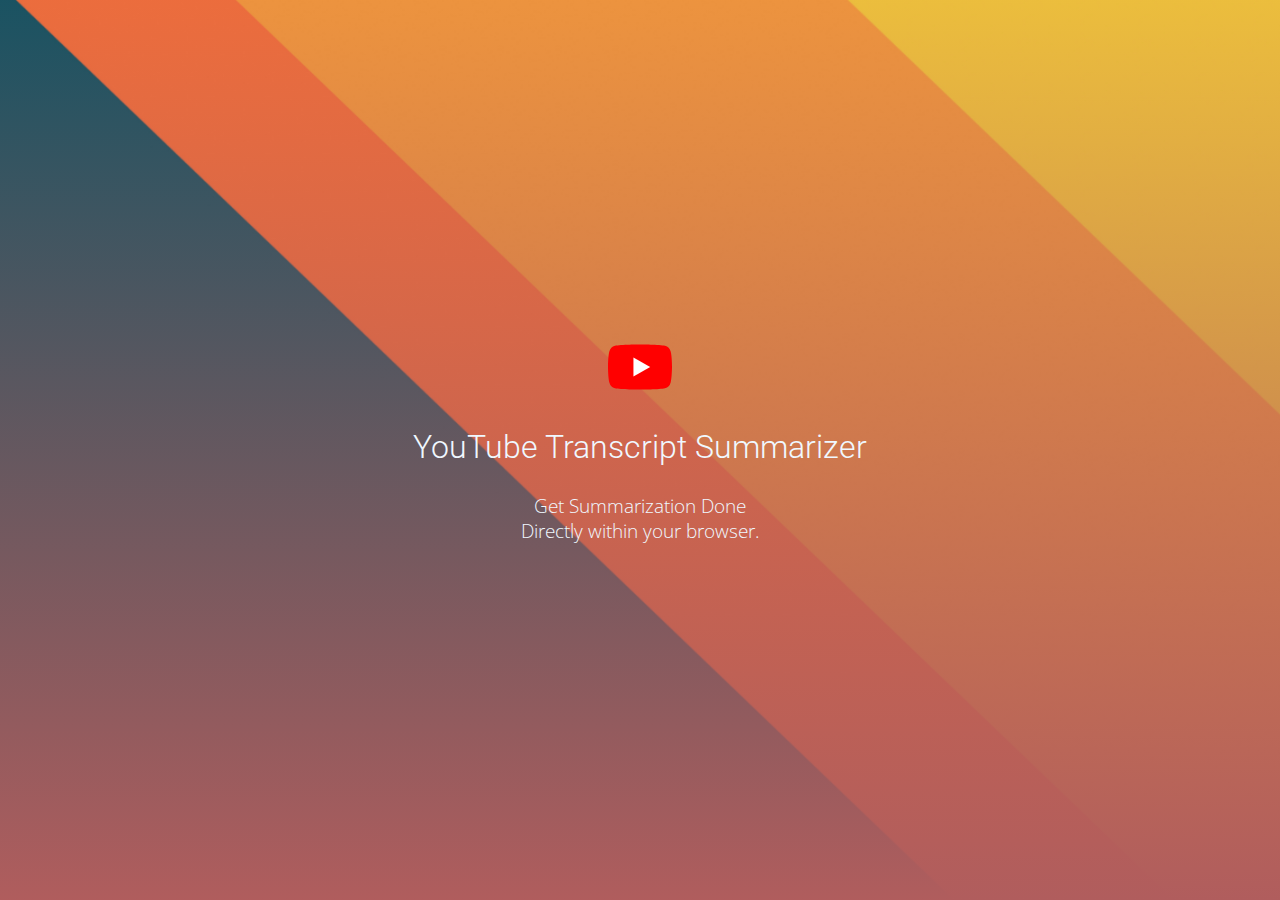
<file: templates/root.html>
<!DOCTYPE html>
<html lang="en">
<head>
    <meta charset="utf-8">
    <!-- Adding Roboto and Fonts-->
    <link href="https://fonts.googleapis.com/css2?family=Open+Sans:wght@300&family=Roboto:wght@300;400&display=swap"
          rel="stylesheet">
    <!--Add web.css to this HTML file.-->
    <link rel="stylesheet" href="/static/web.css">
    <meta name="viewport" content="width=device-width, initial-scale=1.0">
    <!--Add title to this HTML file.-->
    <title>YouTube Transcript Summarizer | Home</title>

    <link href="/static/favicon.png" rel="icon">

    <meta content="Welcome to our project which summarizes transcript of an eligible YouTube Video. The video should have well formatted closed-captions to perform summarization by various techniques."
          name="description">
    

    <meta name="robots" content="index,follow"/>

    <meta property='og:title' content="YouTube Summarizer Web | Home"/>
    <meta property='og:image' content='/static/image_cover.png'/>
    <meta property='og:description'
          content="Welcome to our project which summarizes transcript of an eligible YouTube Video. The video should have well formatted closed-captions to perform summarization by various techniques."/>
    <meta property='og:url' content='https://ytsum.herokuapp.com/'/>
</head>
<body>
<!--YouTube Logo Fetching From Online-->
<img src="/static/yt_icon_rgb.svg" height="64" width="64" alt="YouTube Icon">
<!--Titles-->
<h1 style="font-weight: 300;">YouTube Transcript Summarizer</h1>
<h3 style="font-family: 'Open Sans', sans-serif; font-weight: 300;">Get Summarization Done<br>Directly within your
    browser.</h3>
<!--Info Message to go to summarize or web endpoint-->

</body>
</html>
</file>
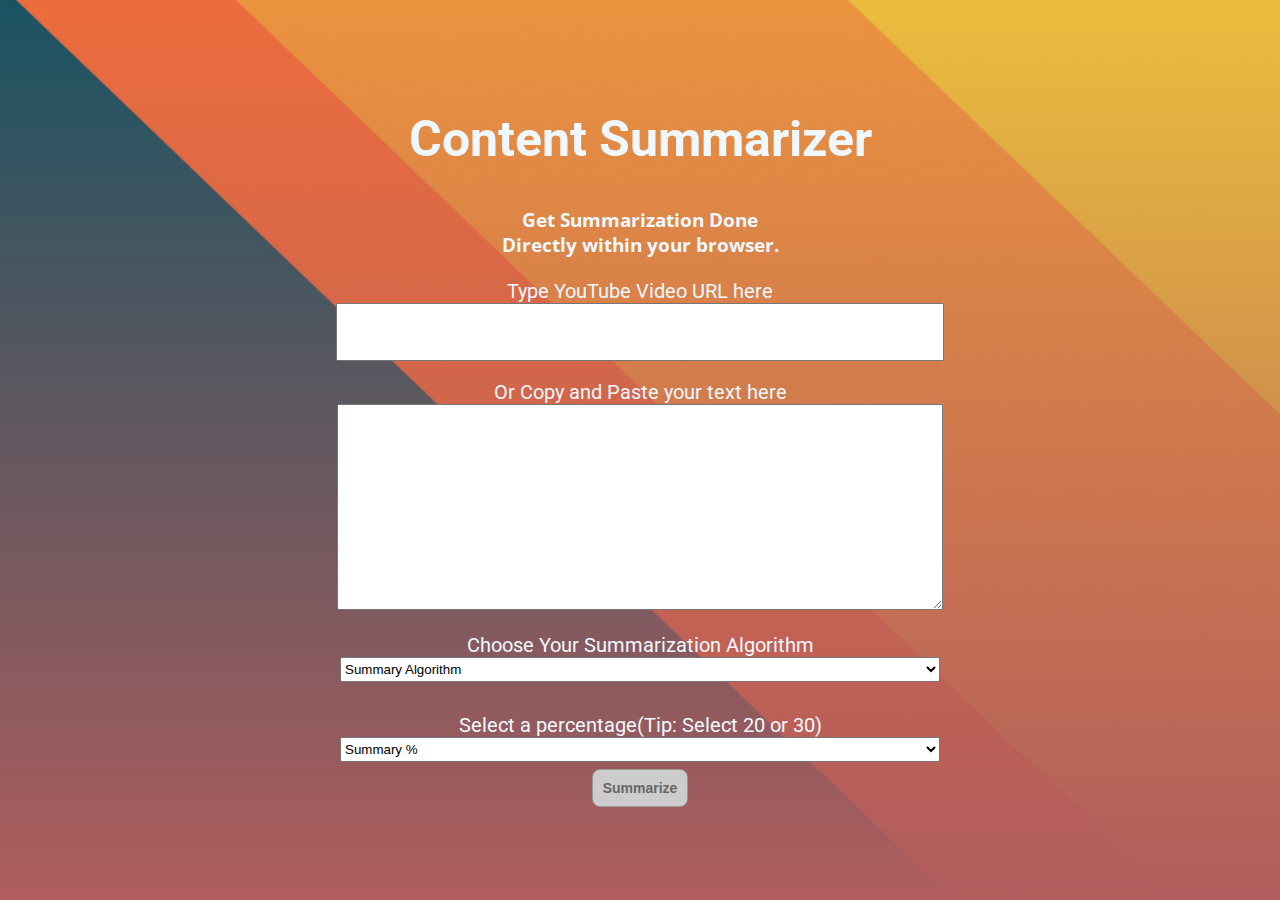
<file: templates/web.html>
<!DOCTYPE html>
<html lang="en">
<head>
    <meta charset="utf-8">
    <!-- Adding Roboto and Fonts-->
    <link rel="preconnect" href="https://fonts.googleapis.com">
    <link rel="preconnect" href="https://fonts.gstatic.com" crossorigin>
    <link href="https://fonts.googleapis.com/css2?family=Open+Sans:wght@300&family=Roboto:wght@300;400&display=swap"
          rel="stylesheet">
    <!--Add web.css to this HTML file.-->
    <link rel="stylesheet" href="/static/web.css">
    <meta name="viewport" content="width=device-width, initial-scale=1.0">
    <!--Add title to this HTML file.-->
    <title>Content summarizer</title>

    <link href="/static/favicon.png" rel="icon">

    <meta content="Online Tool to summarize transcript of an eligible YouTube Video and large text. The video should have well formatted closed-captions to perform summarization by various techniques."
          name="description">
   

    <meta name="robots" content="index,follow"/>

    <meta property='og:title' content="YouTube Summarizer Web | Summarize"/>
    <meta property='og:image' content='image_cover.png'/>
    <meta property='og:description'
          content="Online Tool to summarize transcript of an eligible YouTube Video. The video should have well formatted closed-captions to perform summarization by various techniques."/>
    <!-- <meta property='og:url' content='https://ytsum.herokuapp.com/web/'/> -->
</head>
<body>
<!--Titles-->
<h1 style="font-size: 50px;">Content Summarizer</h1>
<h3 style="font-family: 'Open Sans', sans-serif; font-weight: 30px;">Get Summarization Done<br>Directly within your
    browser.</h3>
<!--YouTube Div: Only Visible when it is YouTube URL-->
<div class="container">

</div>
<div id="youtube" >
    <label for="url_input">Type YouTube Video URL here</label><br>
    <input type="text" id="url_input">
    <br>
    <br>
    <label for="text_input">Or Copy and Paste your text here</label><br>
    <textarea id="text" minlength="300" maxlength="5000" name="text" size="5000" style="width:600px;height:200px;padding: 2px;"></textarea>
    <br>
    <br>
    <!--Summary Choice Selection Dropdown-->
    <div class="custom-select">
        <label for="summary-dropdown">Choose Your Summarization Algorithm</label><br>
        <select id="summary-dropdown">
            <option class="dropdown-text" value="0">Summary Algorithm</option>
            <option class="dropdown-text" value="1">Text Rank Algorithm Based (Gensim)</option>
            <option class="dropdown-text" value="2">Frequency Based (NLTK)</option>
            <option class="dropdown-text" value="3">Frequency Based (Spacy)</option>
            <option class="dropdown-text" value="4">Latent Semantic Analysis Based (Sumy)</option>
            <option class="dropdown-text" value="5">Luhn Algorithm Based (Sumy)</option>
            <option class="dropdown-text" value="6">Text Rank Algorithm Based (Sumy)</option>
        </select>
        <br>
        
    </div>
    <br>
    <!--Percent Selection Dropdown-->
    <label for="percent-dropdown">Select a percentage(Tip: Select 20 or 30)</label><br>
    <div class="custom-select" >
        <select id="percent-dropdown">
            <option class="dropdown-text" value="0">Summary %</option>
            <option class="dropdown-text" value="1">10%</option>
            <option class="dropdown-text" value="2">20%</option>
            <option class="dropdown-text" value="3">30%</option>
            <option class="dropdown-text" value="4">40%</option>
            <option class="dropdown-text" value="5">50%</option>
            <option class="dropdown-text" value="6">60%</option>
            <option class="dropdown-text" value="7">70%</option>
        </select>
        <br>
        
    </div>
   
    <button class="button" style="margin-top: -5px;" id="my_button" disabled><b>Summarize</b></button>
</div>

<div id="text_out_main" style="display: none;">
    <h4 id="current_process">Generating Summary</h4>
    <div id="text-out">Please Wait</div>
    <button class="button" style="margin:auto; display: none" id="download_button"><b>Download Script</b></button>
    <h5 id="re_summarize" style="display: none;">
        Click <a href="javascript:location.reload();">here</a> to summarize another video.</h5>
</div>

<script src="/static/web.js"></script>
<!-- <script src="{{ url_for('static', filename='web.js')}}"></script> -->


</body>
</html>
</file>
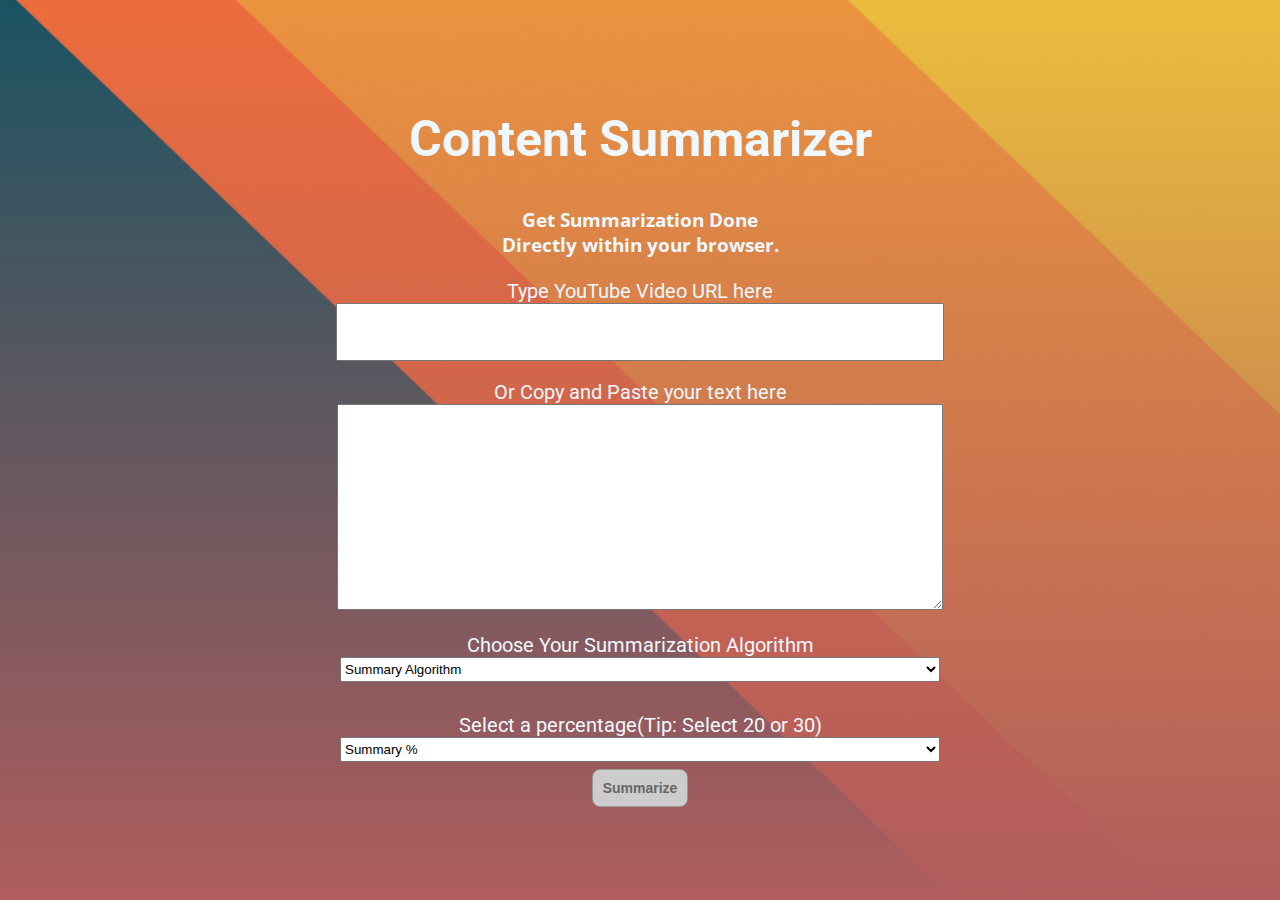
<file: templates/web2.html>
<!DOCTYPE html>
<html lang="en">
<head>
    <meta charset="utf-8">
    <!-- Adding Roboto and Fonts-->
    <link rel="preconnect" href="https://fonts.googleapis.com">
    <link rel="preconnect" href="https://fonts.gstatic.com" crossorigin>
    <link href="https://fonts.googleapis.com/css2?family=Open+Sans:wght@300&family=Roboto:wght@300;400&display=swap"
          rel="stylesheet">
    <!--Add web.css to this HTML file.-->
    <link rel="stylesheet" href="/static/web.css">
    <meta name="viewport" content="width=device-width, initial-scale=1.0">
    <!--Add title to this HTML file.-->
    <title>Content summarizer</title>

    <link href="/static/favicon.png" rel="icon">

    <meta content="Online Tool to summarize transcript of an eligible YouTube Video and large text. The video should have well formatted closed-captions to perform summarization by various techniques."
          name="description">
   

    <meta name="robots" content="index,follow"/>

    <meta property='og:title' content="YouTube Summarizer Web | Summarize"/>
    <meta property='og:image' content='image_cover.png'/>
    <meta property='og:description'
          content="Online Tool to summarize transcript of an eligible YouTube Video. The video should have well formatted closed-captions to perform summarization by various techniques."/>
    <!-- <meta property='og:url' content='https://ytsum.herokuapp.com/web/'/> -->
</head>
<body>
<!--Titles-->
<h1 style="font-size: 50px;">Content Summarizer</h1>
<h3 style="font-family: 'Open Sans', sans-serif; font-weight: 30px;">Get Summarization Done<br>Directly within your
    browser.</h3>
<!--YouTube Div: Only Visible when it is YouTube URL-->
<div class="container">

</div>
<div id="youtube" >
    <label for="url_input">Type YouTube Video URL here</label><br>
    <input type="text" id="url_input">
    <br>
    <br>
    <label for="text_input">Or Copy and Paste your text here</label><br>
    <!-- <input type="text" id="text_input"> -->
    <textarea id="text_input" minlength="300" maxlength="5000" name="text" size="5000" style="width:600px;height:200px;padding: 2px;"></textarea>
    <br>
    <br>
    <!--Summary Choice Selection Dropdown-->
    <div class="custom-select">
        <label for="summary-dropdown">Choose Your Summarization Algorithm</label><br>
        <select id="summary-dropdown">
            <option class="dropdown-text" value="0">Summary Algorithm</option>
            <option class="dropdown-text" value="1">Text Rank Algorithm Based (Gensim)</option>
            <option class="dropdown-text" value="2">Frequency Based (NLTK)</option>
            <option class="dropdown-text" value="3">Frequency Based (Spacy)</option>
            <option class="dropdown-text" value="4">Latent Semantic Analysis Based (Sumy)</option>
            <option class="dropdown-text" value="5">Luhn Algorithm Based (Sumy)</option>
            <option class="dropdown-text" value="6">Text Rank Algorithm Based (Sumy)</option>
        </select>
        <br>
        
    </div>
    <br>
    <!--Percent Selection Dropdown-->
    <label for="percent-dropdown">Select a percentage(Tip: Select 20 or 30)</label><br>
    <div class="custom-select" >
        <select id="percent-dropdown">
            <option class="dropdown-text" value="0">Summary %</option>
            <option class="dropdown-text" value="1">10%</option>
            <option class="dropdown-text" value="2">20%</option>
            <option class="dropdown-text" value="3">30%</option>
            <option class="dropdown-text" value="4">40%</option>
            <option class="dropdown-text" value="5">50%</option>
            <option class="dropdown-text" value="6">60%</option>
            <option class="dropdown-text" value="7">70%</option>
        </select>
        <br>
        
    </div>
   
    <button class="button" style="margin-top: -5px;" id="my_button" disabled><b>Summarize</b></button>
</div>

<div id="text_out_main" style="display: none;">
    <h4 id="current_process">Generating Summary</h4>
    <div id="text-out">Please Wait</div>
    <button class="button" style="margin:auto; display: none" id="download_button"><b>Download Script</b></button>
    <h5 id="re_summarize" style="display: none;">
        Click <a href="javascript:location.reload();">here</a> to summarize another video.</h5>
</div>
<!-- 
<div id="text_out_main_sum" style="display: none;">
    <h4 id="current_process_sum">Generating Summary</h4>
    <div id="text-out-sum">Please Wait</div>
    <button class="button" style="margin:auto; display: none" id="download_button"><b>Download Script</b></button>
    <h5 id="re_summarize_sum" style="display: none;">
        Click <a href="javascript:location.reload();">here</a> to summarize another video.</h5>
</div> -->

<script src="/static/web2.js"></script>
<!-- <script src="{{ url_for('static', filename='web.js')}}"></script> -->


</body>
</html>
</file>
<file: static/web.css>
html, body {
    height: 100%;
    width: 100%;
}

html {
    /* padding: 15px; */
    display: table;
    margin: auto;
}

h1, h2, h3, h4, h5, h6 {
    /* text-align: center; */
    padding: 3px;
}

body {
    font-family: 'Roboto', sans-serif;
    font-weight: 400;
    text-align: center;
    /* background-color: #f1f1f1; */
    color: aliceblue;
    display: table-cell;
    vertical-align: middle;
    height:95vh;
    position: relative;
    background: linear-gradient(rgba(80, 79, 79, 0.1), rgb(176, 93, 93)) ,url('/static/img.jpg');
    height: 95vh;
    background-position: center;
    background-size: cover;
    background-repeat: no-repeat;
    
}

.button {
    border: 1px solid #c10000;
    background-color: #ff0000;
    color: white;
    padding: 10px 10px;
    text-align: center;
    text-decoration-color: white;
    text-decoration-style: solid;
    display: inline-block;
    font-size: 14px;
    cursor: pointer;
    border-radius: 8px;
    margin-bottom: 20px;
}

.button:hover {
    border: 1px solid #c10000;
    background-color: #c10000;
    color: white;
}

.button:disabled {
    border: 1px solid #999999;
    background-color: #cccccc;
    color: #666666;
}

.custom-select {
    font-family: 'Roboto', sans-serif;
    /* margin-top: 20px; */
    margin-bottom: 12px;
    /* text-align: center; */
    /* width: 100%;  */
    
}

select {
    width: 600px;
    height: 25px;
}




label{
    font-size: 20px;
}

input{
    /* width: 40%; */
    width:600px;
    height:50px;
    padding: 2px;
}

#text-out {
    margin: 10px auto;
    font-size: 14px;
    color: #282828;
}

.dropdown-text {
    font-size: 14px;
}
</file>
